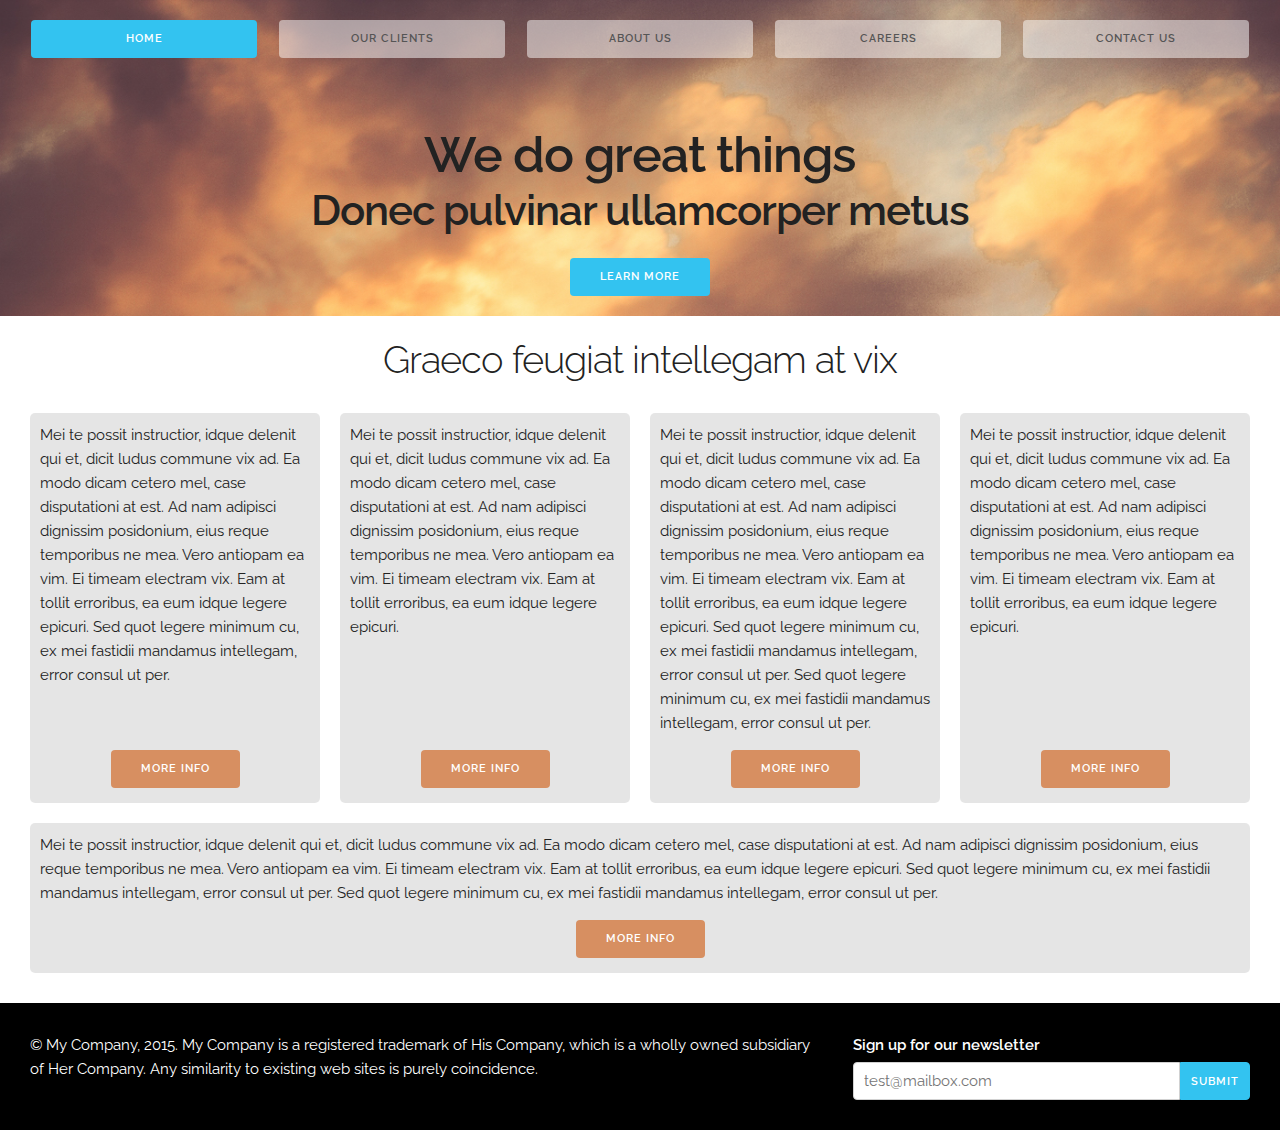
<file: module12/index.html>
<!DOCTYPE html>
<html lang="en">
<head>
  <meta charset="utf-8">
  <title>CSS: The Missing Manual</title>
  <meta name="viewport" content="width=device-width, initial-scale=1">
  <link href="https://fonts.googleapis.com/css?family=Raleway:400,300,600" rel="stylesheet" type="text/css">
  <link rel="stylesheet" href="css/base.css">
  <link rel="stylesheet" href="css/custom.css">
</head>
<body>
<!-- top section -->
<div class="header">
  <div class="section">
    <div class="nav">
      <a class="button button-primary" href="#">Home</a>
      <a class="button" href="#">Our Clients</a>
      <a class="button" href="#">About Us</a>
      <a class="button" href="#">Careers</a>
      <a class="button" href="#">Contact Us</a>
    </div>
    <div class="action">
      <h1>We do great things</h1>
      <h2>Donec pulvinar ullamcorper metus</h2>
      <a href="#" class="button button-primary">Learn More</a>
    </div>
  </div>
</div>
<!-- info section -->
<div class="info">
  <div class="section">
      <h2>Graeco feugiat intellegam at vix</h2>
  </div>
  <div class="section boxes">
    <div>
      <p>Mei te possit instructior, idque delenit qui et, dicit ludus commune vix ad. Ea modo dicam cetero mel, case disputationi at est. Ad nam adipisci dignissim posidonium, eius reque temporibus ne mea. Vero antiopam ea vim. Ei timeam electram vix. Eam at tollit erroribus, ea eum idque legere epicuri. Sed quot legere minimum cu, ex mei fastidii mandamus intellegam, error consul ut per.</p>
      <p class="more"><a href="#" class="button">More info</a></p>
    </div>
    <div>
      <p>Mei te possit instructior, idque delenit qui et, dicit ludus commune vix ad. Ea modo dicam cetero mel, case disputationi at est. Ad nam adipisci dignissim posidonium, eius reque temporibus ne mea. Vero antiopam ea vim. Ei timeam electram vix. Eam at tollit erroribus, ea eum idque legere epicuri. </p>
      <p class="more"><a href="#" class="button">More info</a></p>
    </div>
    <div>
      <p>Mei te possit instructior, idque delenit qui et, dicit ludus commune vix ad. Ea modo dicam cetero mel, case disputationi at est. Ad nam adipisci dignissim posidonium, eius reque temporibus ne mea. Vero antiopam ea vim. Ei timeam electram vix. Eam at tollit erroribus, ea eum idque legere epicuri. Sed quot legere minimum cu, ex mei fastidii mandamus intellegam, error consul ut per. Sed quot legere minimum cu, ex mei fastidii mandamus intellegam, error consul ut per.</p>
      <p class="more"><a href="#" class="button">More info</a></p>
    </div>
    <div>
      <p>Mei te possit instructior, idque delenit qui et, dicit ludus commune vix ad. Ea modo dicam cetero mel, case disputationi at est. Ad nam adipisci dignissim posidonium, eius reque temporibus ne mea. Vero antiopam ea vim. Ei timeam electram vix. Eam at tollit erroribus, ea eum idque legere epicuri. </p>
      <p class="more"><a href="#" class="button">More info</a></p>
    </div>
    <div>
      <p>Mei te possit instructior, idque delenit qui et, dicit ludus commune vix ad. Ea modo dicam cetero mel, case disputationi at est. Ad nam adipisci dignissim posidonium, eius reque temporibus ne mea. Vero antiopam ea vim. Ei timeam electram vix. Eam at tollit erroribus, ea eum idque legere epicuri. Sed quot legere minimum cu, ex mei fastidii mandamus intellegam, error consul ut per. Sed quot legere minimum cu, ex mei fastidii mandamus intellegam, error consul ut per.</p>
      <p class="more"><a href="#" class="button">More info</a></p>
    </div>
  </div>
</div>
<!-- footer -->
<div class="footer section">
  <div class="copyright">
    <p>© My Company, 2015. My Company is a registered trademark of His Company, which is a wholly owned subsidiary of Her Company. Any similarity to existing web sites is purely coincidence.</p>
  </div>
  <div class="signup">
    <form class="container">
      <label for="exampleEmailInput">Sign up for our newsletter</label>
      <input type="email" placeholder="test@mailbox.com" id="exampleEmailInput">
      <input class="button-primary" type="submit" value="Submit">
    </form>
  </div>
</div>
</body>
</html>
</file>
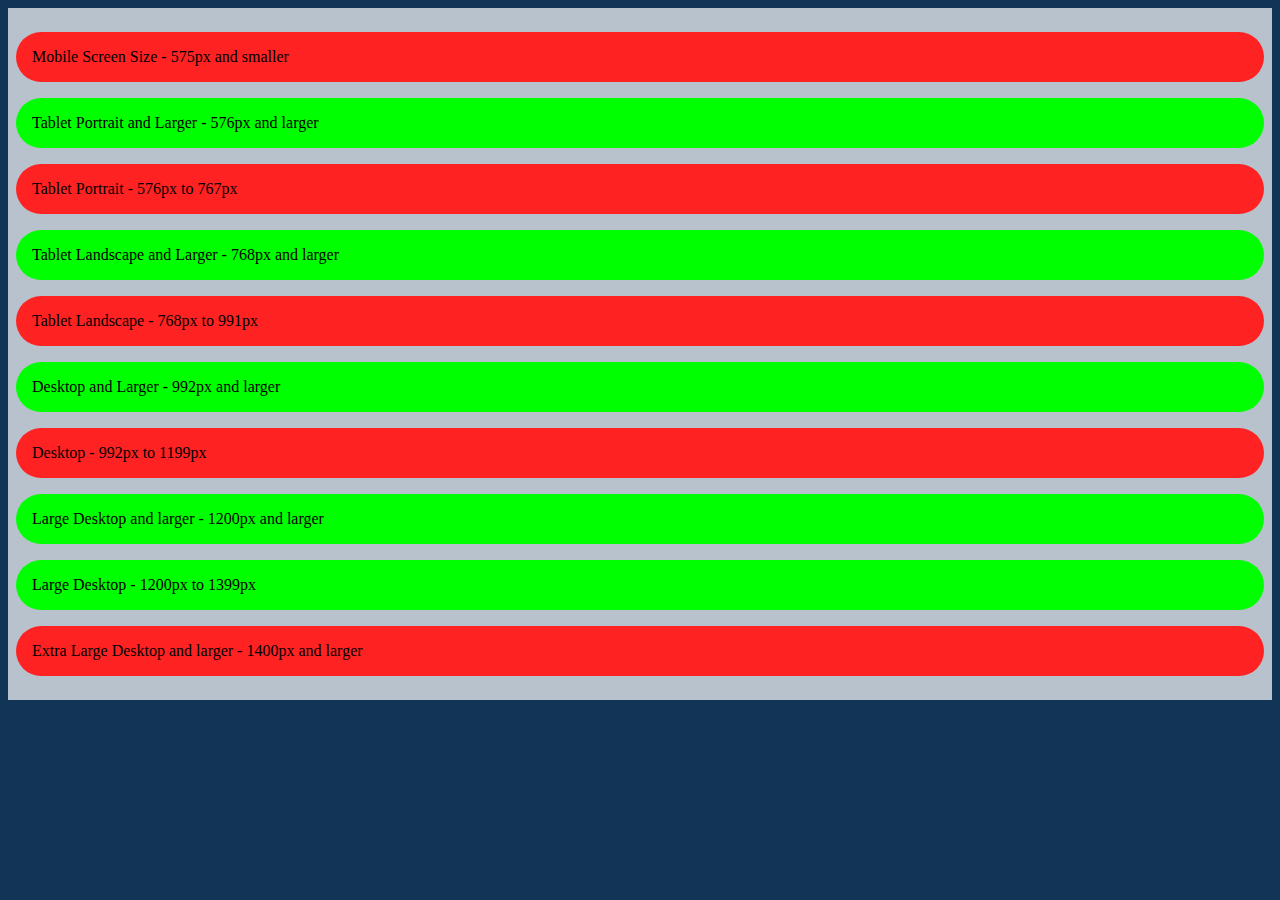
<file: module13/index.html>
<!DOCTYPE html>
<html>
<head>   
   <title>@media</title>
   <meta charset="utf-8" />
   <meta name="viewport" content="width=device-width, initial-scale=1" />

   <style type="text/css">
    body {
      background-color:#123456;
    }
    .container {
      padding:1em 0;
      background-color:rgba(255, 255, 255, 0.7);
      display:flex;
      flex-flow: column;
    }
    .container > div {
      margin:0.5em 0.5em;
      padding:1em;
      width:calc(100% - 3em);

      background-color:#ff2222;
      border-radius:999px;
    }

    @media screen and (max-width:575px) {
      .container > .mobile-only {
        background-color:#00ff00;
      }
    }
    @media screen and (min-width:576px) {
      .container > .tablet-portrait-and-larger{
        background-color:#00ff00;
      }
    }
    @media screen and (min-width: 576px) and (max-width: 767px) {
      .container > .tablet-portrait-only{
        background-color:#00ff00;
      }
    }
    @media screen and (min-width:768px) {
      .container > .tablet-landscape-and-larger {
        background-color:#00ff00;
      }
    }
    @media screen and (min-width: 768px) and (max-width: 991px) {
      .container > .tablet-landscape-only{
        background-color:#00ff00;
      }
    }
    @media screen and (min-width:992px) {
      .container > .desktop-and-larger {
        background-color:#00ff00;
      }
    }
    @media screen and (min-width: 992px) and (max-width: 1199px) {
      .container > .desktop-only{
        background-color:#00ff00;
      }
    }
    @media screen and (min-width:1200px) {
      .container > .large-desktop-and-larger {
        background-color:#00ff00;
      }
    }
    @media screen and (min-width: 1200px) and (max-width: 1399px) {
      .container > .large-desktop-only{
        background-color:#00ff00;
      }
    }
    @media screen and (min-width:1400px) {
      .container > .extra-large-desktop-and-larger {
        background-color:#00ff00;
      }
    }
   </style>
</head>

<body>

  <div class="container">

      <div class="mobile-only">Mobile Screen Size - 575px and smaller</div>

      <div class="tablet-portrait-and-larger">Tablet Portrait and Larger - 576px and larger</div>

      <div class="tablet-portrait-only">Tablet Portrait - 576px to 767px</div>

      <div class="tablet-landscape-and-larger">Tablet Landscape and Larger - 768px and larger</div>

      <div class="tablet-landscape-only">Tablet Landscape - 768px to 991px</div>

      <div class="desktop-and-larger">Desktop and Larger - 992px and larger</div>

      <div class="desktop-only">Desktop - 992px to 1199px</div>

      <div class="large-desktop-and-larger">Large Desktop and larger - 1200px and larger</div>

      <div class="large-desktop-only">Large Desktop - 1200px to 1399px</div>

      <div class="extra-large-desktop-and-larger">Extra Large Desktop and larger - 1400px and larger</div>
  </div>
   
</body>
</html>
</file>
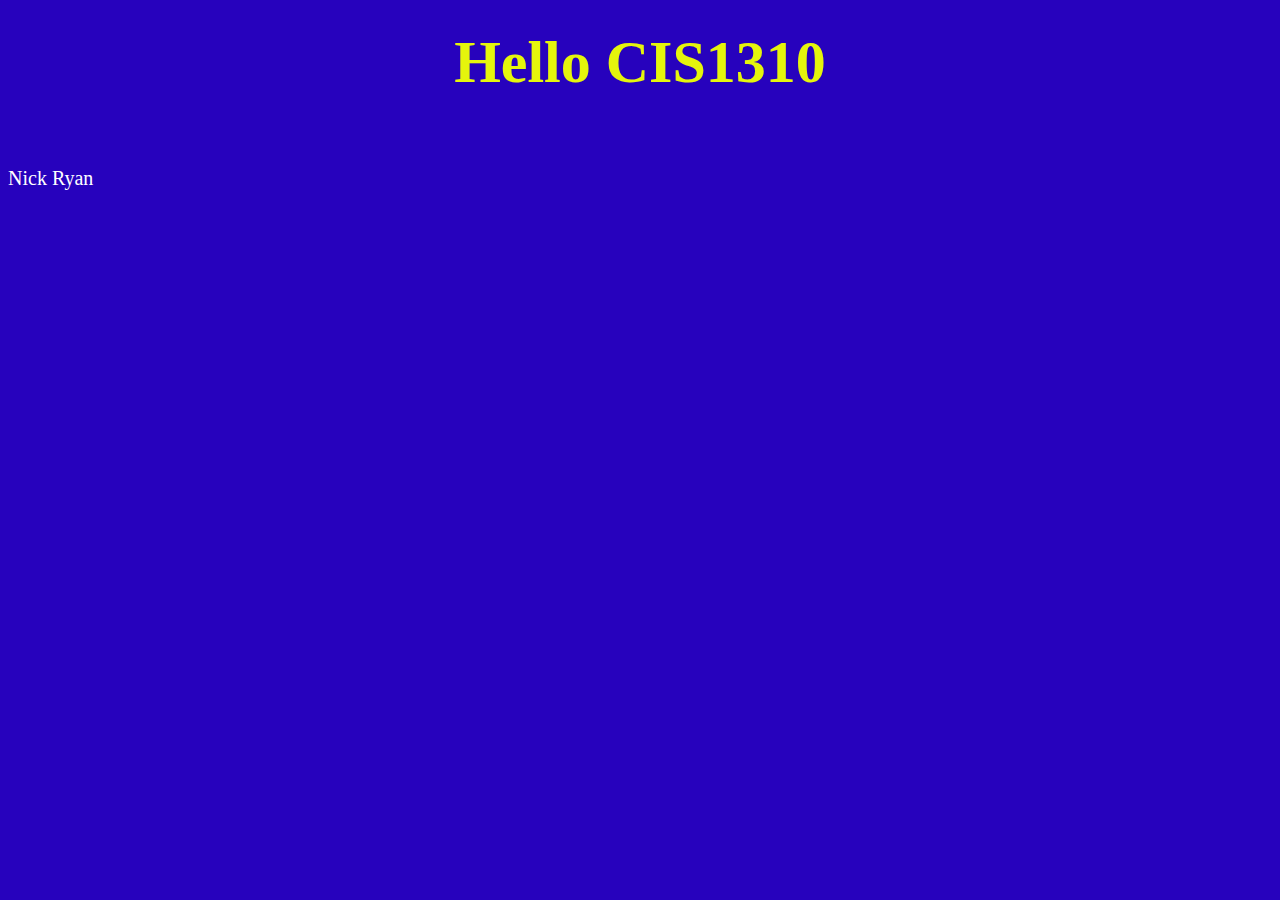
<file: module2/index.html>
<!DOCTYPE html>
<html>
<head>
	<meta charset="utf-8">
	<title>Hello CIS1310</title>
	<style>
		body{
			background-color: #2702bd;
		}
		h1{
			font-size: 60px;
			margin: -0.5em 0 0 0;
			text-align: center;
			color: #e5f50c;
			padding: 50px;
		}
		p{
			color: #ffffff;
			font-size: 20px;
		}
	</style>
</head>
<body>
	<h1>Hello CIS1310</h1>
	<p>Nick Ryan</p>
</body>
</html>
</file>
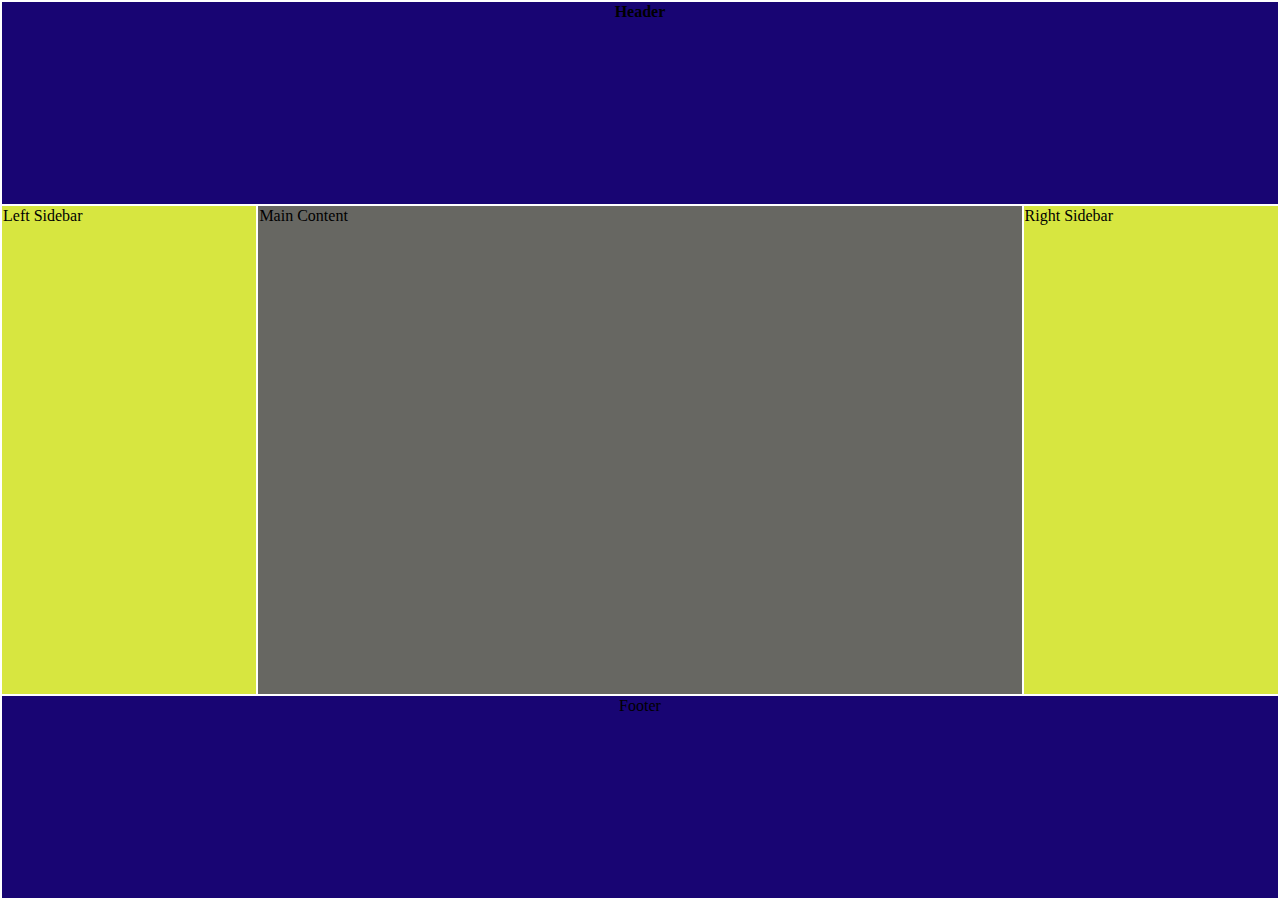
<file: module6/index.html>
<!DOCTYPE html>
<html>
<head>
	<meta charset="utf-8">
	<title>Holy Grail Layout</title>
	<style type="text/css">
		.header{
			height: 200px;
			vertical-align: top;
			text-align: center;
			background-color: #180573;
		}
		.footer{
			height: 200px;
			vertical-align: top;
			text-align: center;
			background-color: #180573;
		}
		.main{
			min-width: 600px;
			text-align: left;
			vertical-align: top;
			background-color: #676762;
		}
		.sidebar{
			width: 20%;
			vertical-align: top;
			background-color: #d7e640;
		}
		body{
			margin: 0;
			padding: 0;
		}
		table{
			width:  100%;
			height: 100vh;
		}
	</style>
</head>
<body>
	<table>
		<tr>
			<th colspan="3" class="header">Header</th>
		</tr>
		<tr>
			<td class="sidebar">Left Sidebar</td>
			<td class="main">Main Content</td>
			<td class="sidebar">Right Sidebar</td>
		</tr>
		<tr>
			<td colspan="3" class="footer">Footer</td>
		</tr>
	</table>
</body>
</html>
</file>
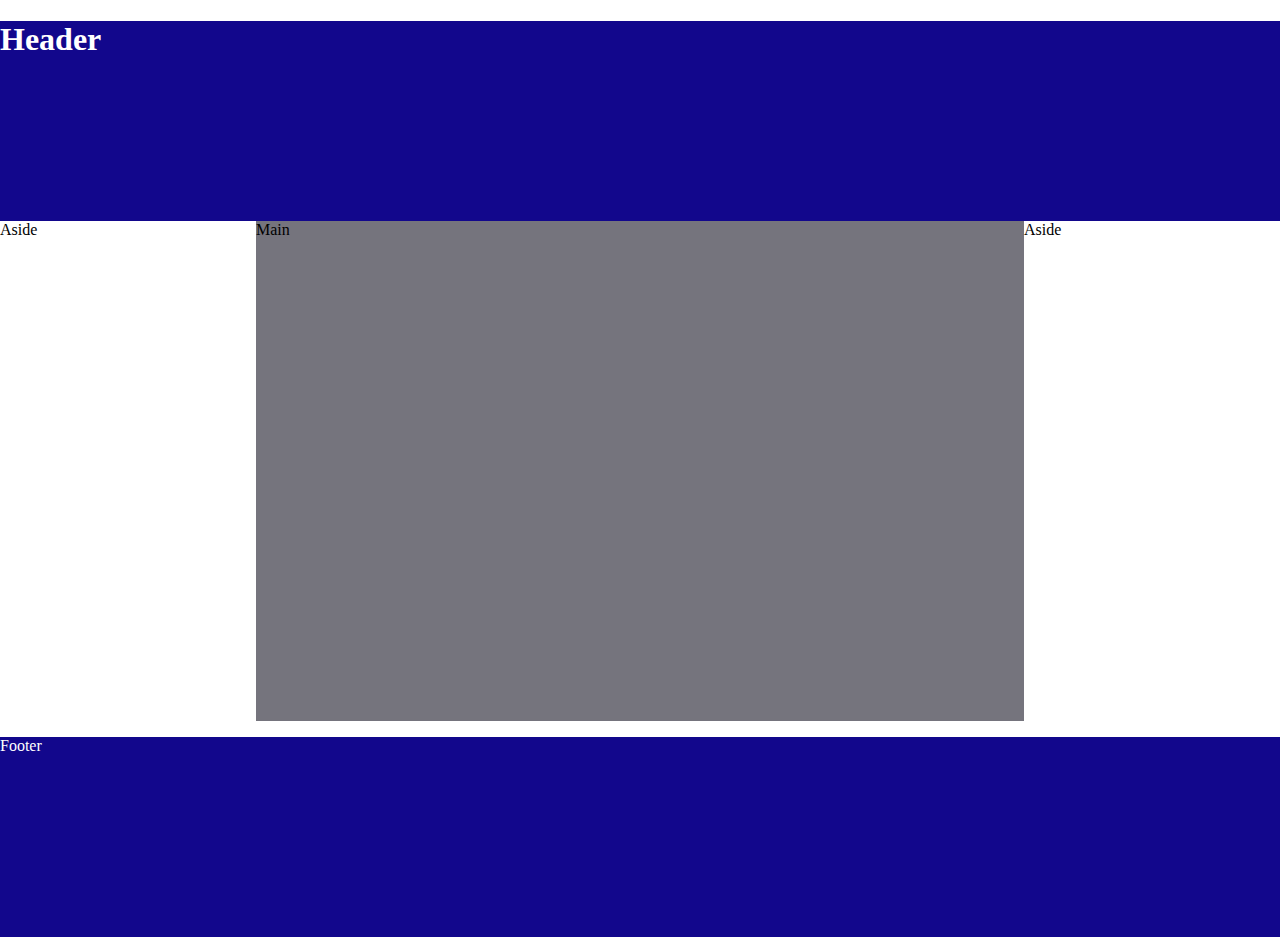
<file: module7/index.html>
<!doctype html>
<html>
<head>
<meta charset="utf-8">
<title>Holy Grail Layout</title>
<link href = "style.css" rel = "stylesheet" />
</head>
<body>
	<header>
		<h1>Header</h1>
	</header>
	<div id = "content">
		<aside>Aside</aside>
		<main>Main</main>
		<aside>Aside</aside>
	</div>
	<footer>
		<p>Footer</p>
	</footer>
</body>
</html>
</file>
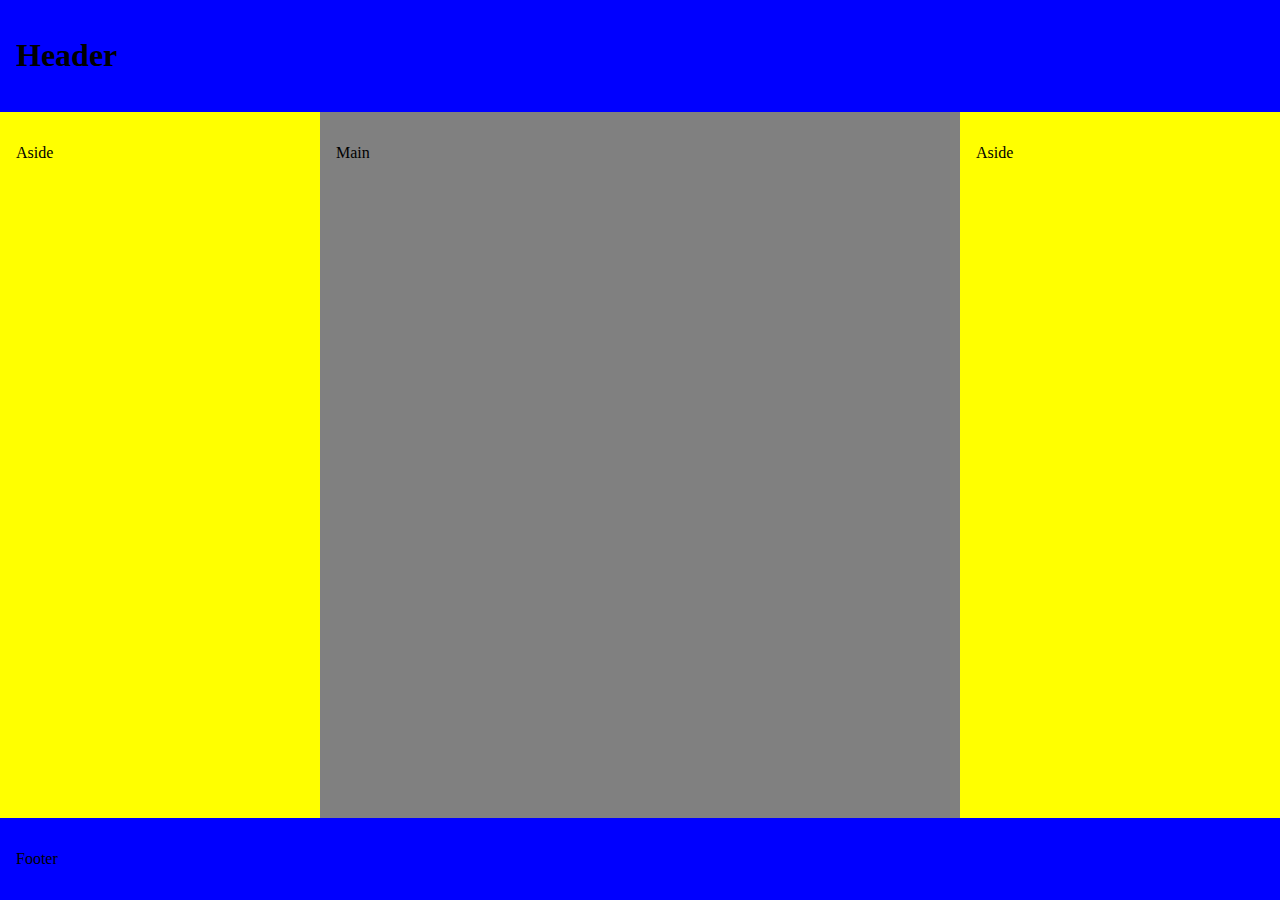
<file: module8/index.html>
<!DOCTYPE html>
<html>
<head>
	<meta charset="utf-8">
	<title>Grid Example</title>
	<style type="text/css">
		body{
			display: grid;
			grid-template-columns: 1fr 2fr 1fr;
			grid-template-rows: auto 1fr auto;
			grid-template-areas: 
				"header header header"
				"left main right"
				"footer footer footer";


			min-height: 100vh;
			background-color: yellow;
			margin: 0;
			padding: 0;
		}
		header{
			grid-area: header;
			padding: 1em;
			background-color: blue;
		}
		aside{
			grid-area: left;
			padding: 1em;
		}
		main{
			grid-area: main;
			padding: 1em;
			background-color: gray;
		}
		aside:last-of-type{
			grid-area: right;
		}
		footer{
			grid-area: footer;
			padding: 1em;
			background-color: blue;
		}
		
	</style>
</head>
<body>
	<header><h1>Header</h1></header>
	<aside><p>Aside</p></aside>
	<main><p>Main</p></main>
	<aside><p>Aside</p></aside>
	<footer><p>Footer</p></footer>
</body>
</html>
</file>
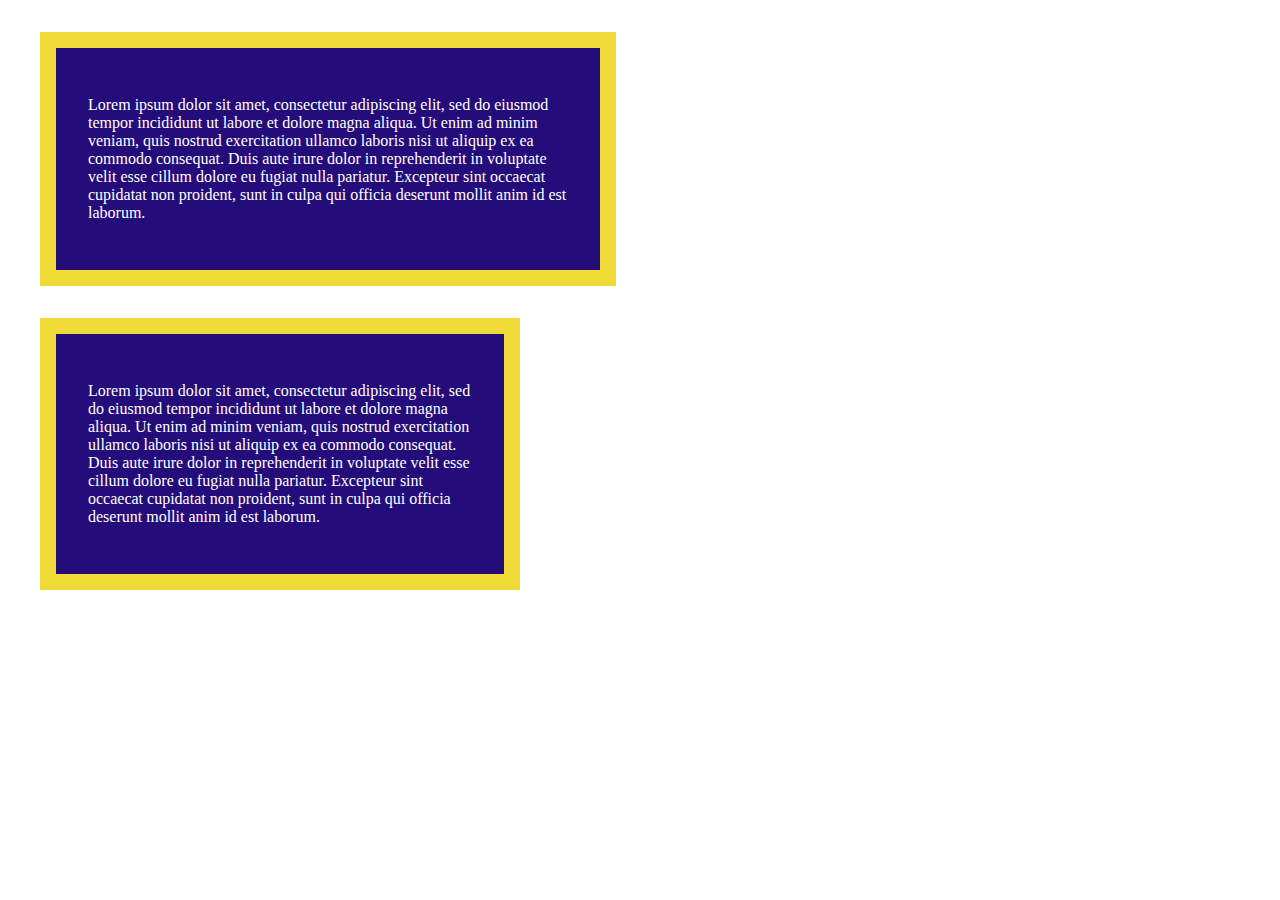
<file: module9/index.html>
<!DOCTYPE html>
<html>
<head>
	<meta charset="utf-8">
	<title></title>
	<link href = "style.css" rel = "stylesheet" />
</head>
<body>
	<div class="style content"><p>Lorem ipsum dolor sit amet, consectetur adipiscing elit, sed do eiusmod tempor incididunt ut labore et dolore magna aliqua. Ut enim ad minim veniam, quis nostrud exercitation ullamco laboris nisi ut aliquip ex ea commodo consequat. Duis aute irure dolor in reprehenderit in voluptate velit esse cillum dolore eu fugiat nulla pariatur. Excepteur sint occaecat cupidatat non proident, sunt in culpa qui officia deserunt mollit anim id est laborum.</p></div>
	<div class="style border"><p>Lorem ipsum dolor sit amet, consectetur adipiscing elit, sed do eiusmod tempor incididunt ut labore et dolore magna aliqua. Ut enim ad minim veniam, quis nostrud exercitation ullamco laboris nisi ut aliquip ex ea commodo consequat. Duis aute irure dolor in reprehenderit in voluptate velit esse cillum dolore eu fugiat nulla pariatur. Excepteur sint occaecat cupidatat non proident, sunt in culpa qui officia deserunt mollit anim id est laborum.</p></div>

</body>
</html>
</file>
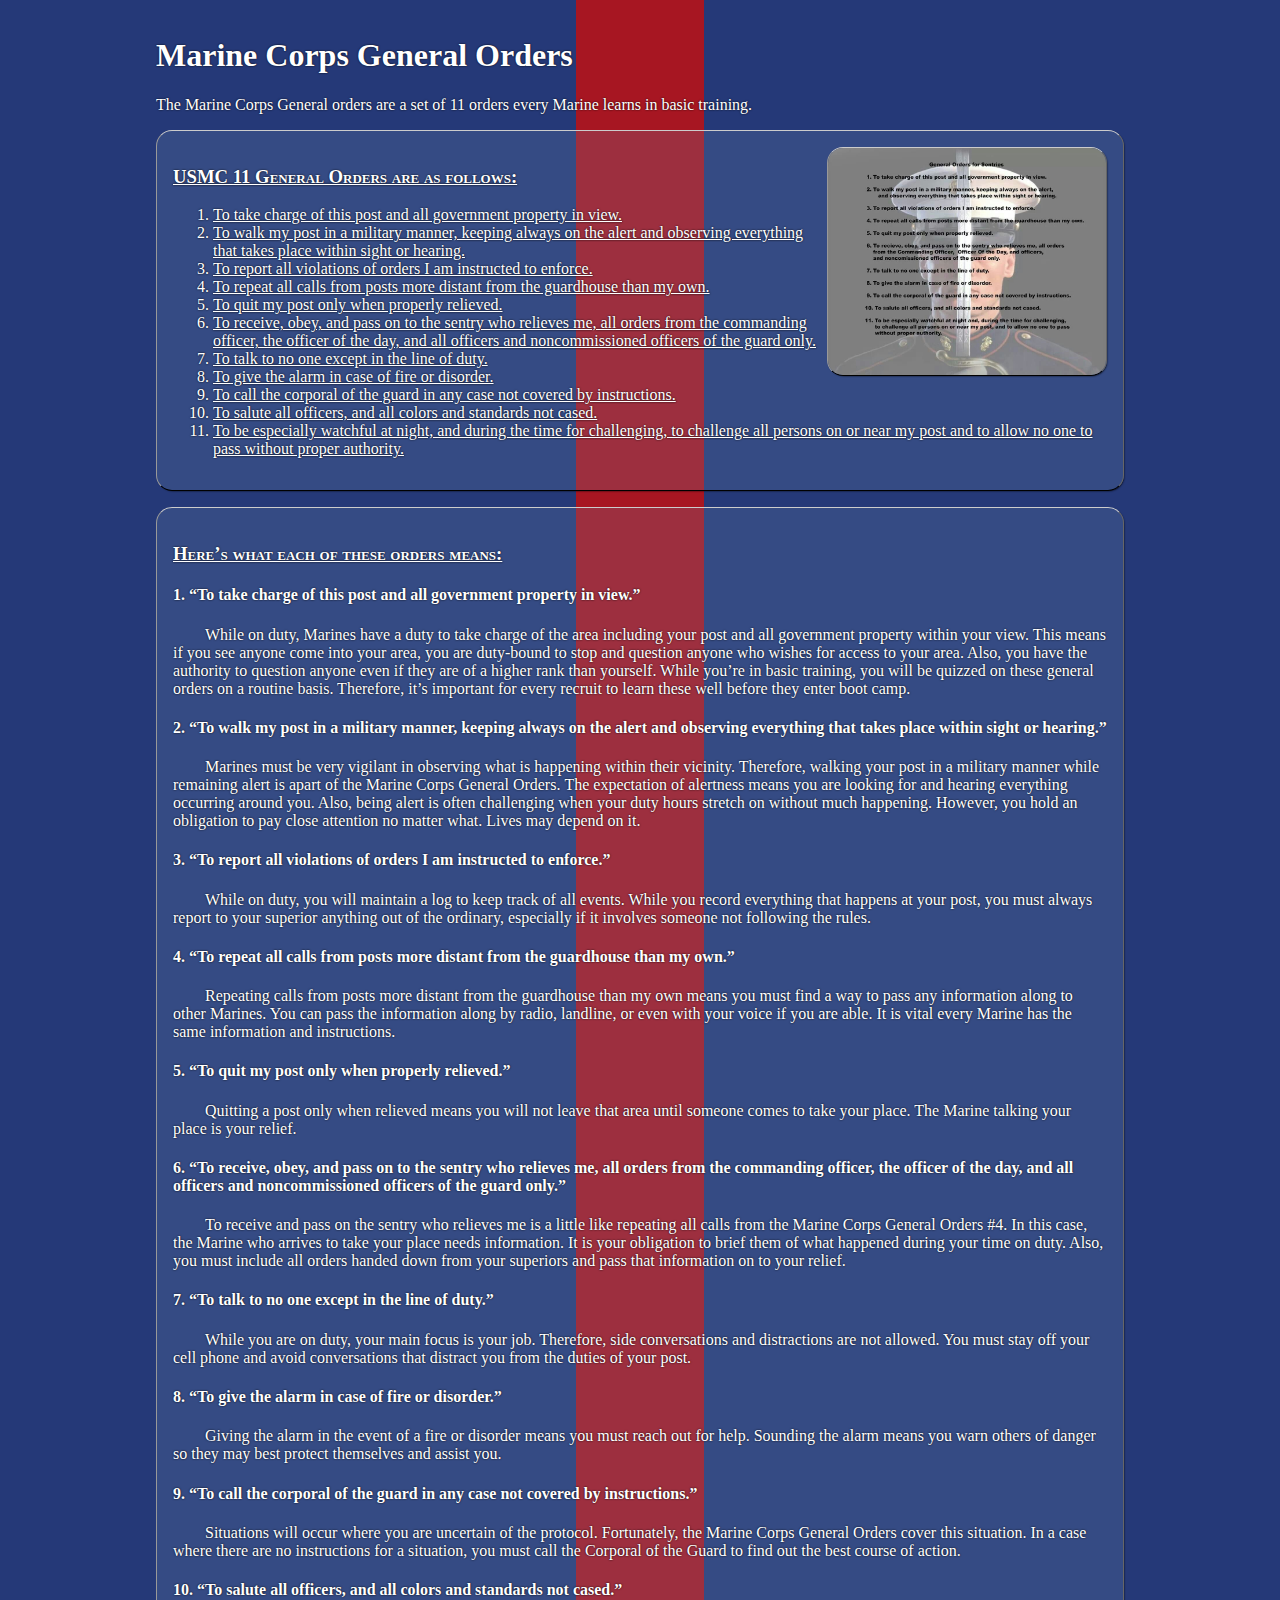
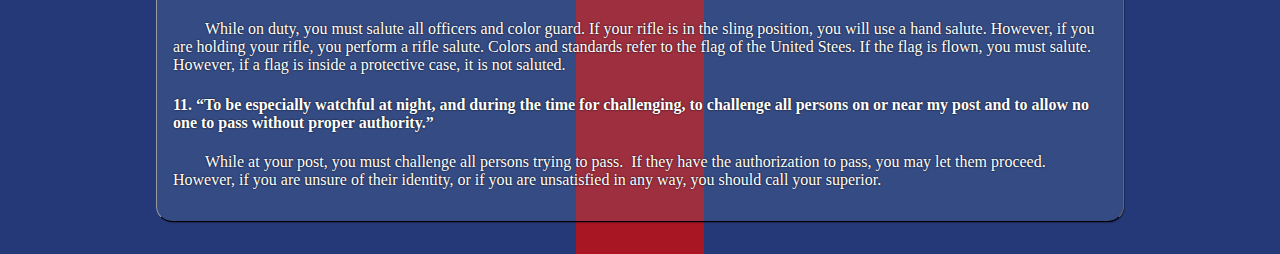
<file: project01/index.html>
<!doctype html>
<html>
<head>
<meta charset="utf-8">
<title>USMC - 11 General Orders</title>
<link href = "style.css" rel = "stylesheet" />
</head>

<body>
<div id="content">
<h1>Marine Corps General Orders</h1>
<p>The Marine Corps General orders are a set of 11 orders every Marine learns in basic training.</p>
<div class="section">
	<img src="general-orders.jpg" alt="" width="960" height="783"/>
	<h3 id="list">USMC 11 General Orders are as follows:</h3>
	<ol>
	  <li><a href = "#gen-01">To take charge of this post and all government property in view.</a></li>
	  <li><a href = "#gen-02">To walk my post in a military manner, keeping always on the alert   and observing everything that takes place within sight or hearing.</li>
	  <li><a href = "#gen-03">To report all violations of orders I am instructed to enforce.</a></li>
	  <li><a href = "#gen-04">To repeat all calls from posts more distant from the guardhouse than my own.</a></li>
	  <li><a href = "#gen-05">To quit my post only when properly relieved.</a></li>
	  <li><a href = "#gen-06">To receive, obey, and pass on to the sentry who relieves me, all   orders from the commanding officer, the officer of the day, and all   officers and noncommissioned officers of the guard only.</a></li>
	  <li><a href = "#gen-07">To talk to no one except in the line of duty.</a></li>
	  <li><a href = "#gen-08">To give the alarm in case of fire or disorder.</a></li>
	  <li><a href = "#gen-09">To call the corporal of the guard in any case not covered by instructions.</a></li>
	  <li><a href = "#gen-10">To salute all officers, and all colors and standards not cased.</a></li>
	  <li><a href = "#gen-11">To be especially watchful at night, and during the time for   challenging, to challenge all persons on or near my post and to allow no   one to pass without proper authority.</a></li>
	</ol>
</div>
<div class="section">
	<h3 id="description">Here&rsquo;s what each of these orders means:</h3>
	<h4 id="gen-01">1. &ldquo;To take charge of this post and all government property in view.&rdquo;</h4>
	<p>While on duty, Marines have a duty to take charge of the area including your post and all government property within your view. This means if you see anyone come into your area, you are duty-bound   to stop and question anyone who wishes for access to your area. Also, you have the authority to question anyone even if they are of a higher rank than yourself. While you&rsquo;re in basic training, you will be quizzed on these general orders on a routine basis. Therefore, it&rsquo;s important for every recruit to learn these well before they enter boot camp.</p>
	<h4 id="gen-02">2. &ldquo;To walk my post in a military manner, keeping always on the   alert and observing everything that takes place within sight or   hearing.&rdquo;</h4>
	<p>Marines must be very vigilant in observing what is happening within their vicinity. Therefore, walking your post in a military manner while remaining alert is apart of the Marine Corps General Orders. The expectation of alertness means you are looking for and hearing everything occurring around you. Also, being alert is often challenging when your duty hours stretch on without much happening. However, you hold an obligation to pay close attention no matter what. Lives may depend on it.</p>
	<h4 id="gen-03">3. &ldquo;To report all violations of orders I am instructed to enforce.&rdquo;</h4>
	<p>While on duty, you will maintain a log to keep track of all events. While you record everything that happens at your post, you must   always report to your superior anything out of the ordinary, especially   if it involves someone not following the rules.</p>
	<h4 id="gen-04">4. &ldquo;To repeat all calls from posts more distant from the guardhouse than my own.&rdquo;</h4>
	<p>Repeating calls from posts more distant from the guardhouse than my   own means you must find a way to pass any information along to other   Marines. You can pass the information along by radio, landline, or even with your voice if you are able. It is vital every Marine has the same information and instructions.</p>
	<h4 id="gen-05">5. &ldquo;To quit my post only when properly relieved.&rdquo;</h4>
	<p>Quitting a post only when relieved means you will not leave that area until someone comes to take your place. The Marine talking your place is your relief. </p>
	<h4 id="gen-06">6. &ldquo;To receive, obey, and pass on to the sentry who relieves me, all   orders from the commanding officer, the officer of the day, and all   officers and noncommissioned officers of the guard only.&rdquo;</h4>
	<p>To receive and pass on the sentry who relieves me is a little like repeating all calls from the Marine Corps General Orders #4. In this case, the Marine who arrives to take your place needs information. It is your obligation to brief them of what happened during your time on duty. Also, you must include all orders handed down from your superiors and pass that information on to your relief.</p>
	<h4 id="gen-07">7. &ldquo;To talk to no one except in the line of duty.&rdquo;</h4>
	<p>While you are on duty, your main focus is your job. Therefore, side conversations and distractions are not allowed. You must stay off your cell phone and avoid conversations that distract you from the duties of your post.</p>
	<h4 id="gen-08">8. &ldquo;To give the alarm in case of fire or disorder.&rdquo;</h4>
	<p>Giving the alarm in the event of a fire or disorder means you must reach out for help. Sounding the alarm means you warn others of danger so they may best protect themselves and assist you. </p>
	<h4 id="gen-09">9. &ldquo;To call the corporal of the guard in any case not covered by instructions.&rdquo;</h4>
	<p>Situations will occur where you are uncertain of the protocol. Fortunately, the Marine Corps General Orders cover this situation. In a case where there are no instructions for a situation, you must   call the Corporal of the Guard to find out the best course of action. </p>
	<h4 id="gen-10">10. &ldquo;To salute all officers, and all colors and standards not cased.&rdquo;</h4>
	<p>While on duty, you must salute all officers and color guard. If your rifle is in the sling position, you will use a hand salute. However, if you are holding your rifle, you perform a rifle salute. Colors and standards refer to the flag of the United Stees. If the flag is flown, you must salute. However, if a flag is inside a protective case, it is not saluted. </p>
	<h4 id="gen-11">11. &ldquo;To be especially watchful at night, and during the time for   challenging, to challenge all persons on or near my post and to allow no   one to pass without proper authority.&rdquo;</h4>
	<p>While at your post, you must challenge all persons trying to pass.  If they have the authorization to pass, you may let them proceed. However, if you are unsure of their identity, or if you are unsatisfied in any way, you should call your superior. </p>
</div>
</div>
</body>
</html>
</file>
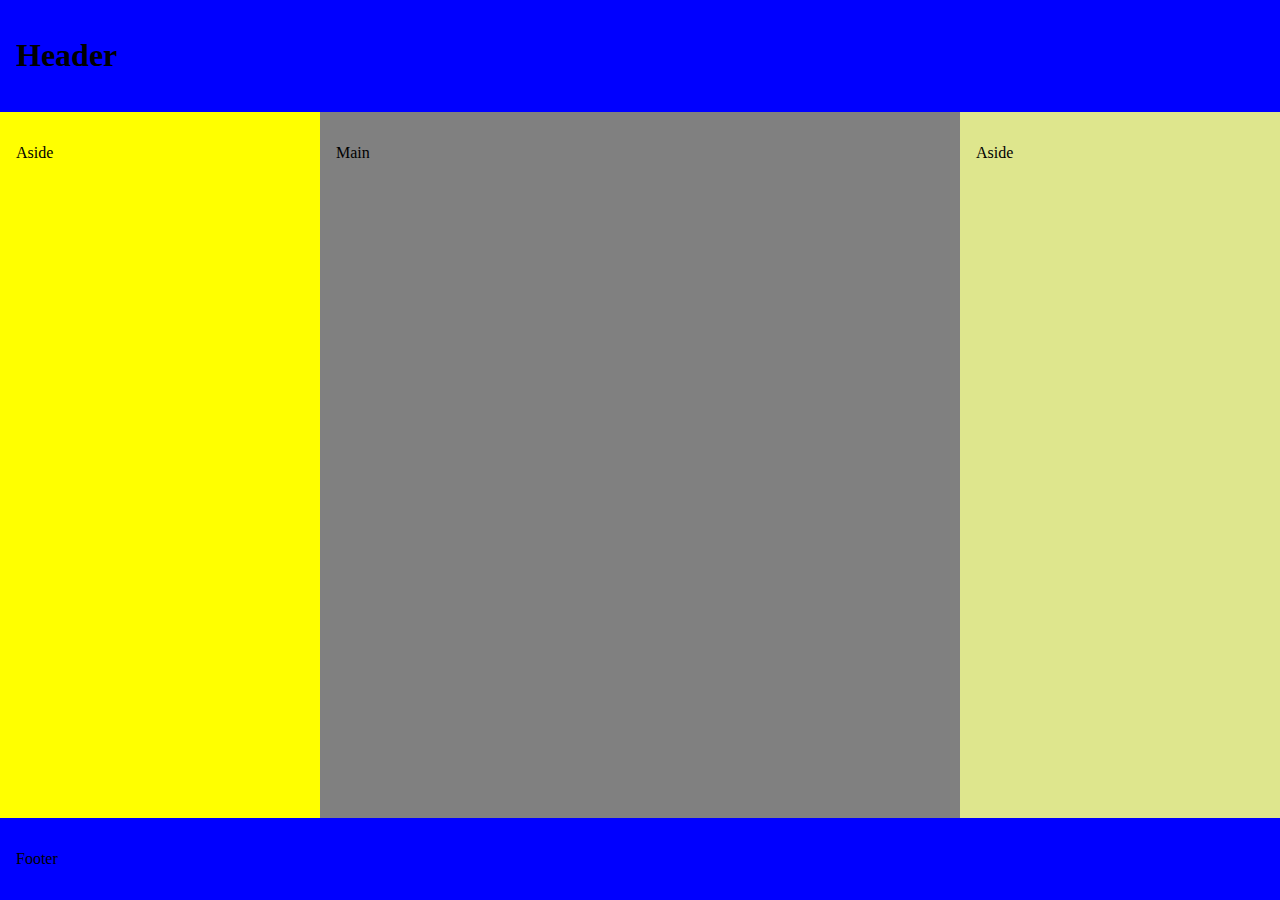
<file: project2/index.html>
<!DOCTYPE html>
<html>
<head>
	<meta charset="utf-8">
	<title>Project 2</title>
	<link href="style.css" rel="stylesheet" type="text/css">
</head>
<body>
	<header><h1>Header</h1></header>
	<aside><p>Aside</p></aside>
	<main><p>Main</p></main>
	<aside><p>Aside</p></aside>
	<footer><p>Footer</p></footer>
</body>
</html>
</file>
<file: module12/css/custom.css>
.nav{
	display: flex;
	flex-direction: row;
	flex-wrap: wrap;
	justify-content: space-between;
}
.nav a{
	flex-grow: 1;
	flex-shrink: 1;
	flex-basis: 15%;
	margin-left: 1em;
	margin-right: 1em;
}
.boxes{
	display: flex;
	flex-direction: row;
	flex-wrap: wrap;
}
.boxes div{
	display: flex;
	flex-direction: column;
	flex-grow: 1;
	flex-shrink: 1;
	flex-basis: 250px;
	margin: 10px;
	align-items: center;
}
.footer{
	display: flex;
	flex-direction: row;
	flex-wrap: wrap;
}
.section{
	max-width: 100%;
}
</file>
<file: module7/style.css>
body{
	margin: 0;
	padding: 0;
}
header{
	width: 100%;
	height: 200px;
	background-color: #12078c;
	color: white;
}
footer{
	width: 100%;
	height: 200px;
	background-color: #12078c;
	color: white;
}
main{
	width: 60%;
	margin: 0 20%;
	min-height: calc(100vh - 400px);
	background-color: #75747d;
}
aside{
	width: 20%;
	position: absolute;
}
aside:first-child{
	left: 0px;
	top: 0px;
}
aside:last-child{
	right: 0px;
	top: 0px;
}
#content{
	position: relative;
}
</file>
<file: module9/style.css>
.style{
	margin: 2em;
	padding: 2em;
	border: solid;
	border-width: 1em;
	border-color: #f0da37;
	width: 30em;
	background-color: #240c7a;
	color: white;
}
.content{
	box-sizing: content-box;
}
.border{
	box-sizing: border-box;
}
</file>
<file: project01/style.css>
@charset "utf-8";
html {
  box-sizing: border-box;
}
*, *:before, *:after {
  box-sizing: inherit;
}
body {

	background: #253978; /* Old browsers */
	background: -moz-linear-gradient(left, #253978 0%, #253978 45%, #a71622 45%, #a71622 55%, #253978 55%, #253978 100%); /* FF3.6-15 */
	background: -webkit-linear-gradient(left, #253978 0%, #253978 45%, #a71622 45%, #a71622 55%, #253978 55%, #253978 100%); /* Chrome10-25,Safari5.1-6 */
	background: linear-gradient(to right, #253978 0%, #253978 45%, #a71622 45%, #a71622 55%, #253978 55%, #253978 100%); /* W3C, IE10+, FF16+, Chrome26+, Opera12+, Safari7+ */
	margin: 0;
	padding: 0;
}
h3{
	text-decoration: underline;
	font-weight: bold;
	font-variant-caps: small-caps;
}
#content {
    margin: 0 auto;
    width: 100%;
	
	color: #ffffff;
	text-shadow: 0px 0px 2px #000000;
	max-width: 1000px;
	padding: 1em;
	position: relative;
}
#content a{
	color: inherit;
}
.section {
	margin: 1em 0;
	padding: 1em;
	
	background-color: rgba(120, 150, 180, 0.2);
	border: 1px solid #cccccc;
	box-shadow: 1px 1px 2px -1px #000000;
	border-top-color: #cccccc;
	border-right-color: #666666;
	border-bottom-color: #000000;
	border-left-color: #999999;
	border-radius: 1em;
}
.section p{
	text-indent: 2em;
}
.section img{
	border-radius: inherit;
	border: inherit;
	box-shadow: inherit;
}
.section img {
    float: right;
    width: 30%;
    min-width: 250px;
    max-width: 500px;
    height: auto;
}
</file>
<file: project2/style.css>
body{
	display: grid;
	grid-template-columns: 1fr 2fr 1fr;
	grid-template-rows: auto 1fr auto;
	grid-template-areas: 
		"header header header"
		"left left left"
		"main main main"
		"right right right"
		"footer footer footer";


	min-height: 100vh;
	background-color: yellow;
	margin: 0;
	padding: 0;
}

header{
	grid-area: header;
	padding: 1em;
	background-color: blue;
	max-height: 300px;
}
aside{
	grid-area: left;
	padding: 1em;
	min-height: 50px;
}
main{
	grid-area: main;
	padding: 1em;
	background-color: gray;
	min-height: 400px;
}
aside:last-of-type{
	grid-area: right;
	min-height: 400px;
	background-color: #dee68d;
}
footer{
	grid-area: footer;
	padding: 1em;
	background-color: blue;
}
@media screen and (max-width:575px){
		body{
		display: grid;
		grid-template-columns: 1fr 2fr 1fr;
		grid-template-rows: auto 1fr auto;
		grid-template-areas: 
			"header header header"
			"left left left"
			"main main main"
			"right right right"
			"footer footer footer";


		min-height: 100vh;
		background-color: yellow;
		margin: 0;
		padding: 0;
	}

	header{
		grid-area: header;
		padding: 1em;
		background-color: blue;
		max-height: 300px;
	}
	aside{
		grid-area: left;
		padding: 1em;
		min-height: 50px;
	}
	main{
		grid-area: main;
		padding: 1em;
		background-color: gray;
		min-height: 400px;
	}
	aside:last-of-type{
		grid-area: right;
		min-height: 400px;
		background-color: #dee68d;
	}
	footer{
		grid-area: footer;
		padding: 1em;
		background-color: blue;
	}
}

@media screen and (min-width: 576px) and (max-width: 991px) {
	body{
		display: grid;
		grid-template-columns: 1fr 1fr ;
		grid-template-rows: 1fr;
		grid-template-areas: 
			"header header"
			"left right"
			"main main"
			"footer footer";


		min-height: 100vh;
		background-color: yellow;
		margin: 0;
		padding: 0;
	}

	header{
		grid-area: header;
		padding: 1em;
		background-color: blue;
		max-height: 300px;
	}
	aside{
		grid-area: left;
		padding: 1em;
		min-height: 500px;
	}
	main{
		grid-area: main;
		padding: 1em;
		background-color: gray;
		min-height: 500px;
	}
	aside:last-of-type{
		grid-area: right;
		min-height: 500px;
		background-color: #dee68d;
	}
	footer{
		grid-area: footer;
		padding: 1em;
		background-color: blue;
	}
}

@media screen and (min-width: 992px){
	body{
			display: grid;
			grid-template-columns: 1fr 2fr 1fr;
			grid-template-rows: auto 1fr auto;
			grid-template-areas: 
				"header header header"
				"left main right"
				"footer footer footer";


			min-height: 100vh;
			background-color: yellow;
			margin: 0;
			padding: 0;
		}
		header{
			grid-area: header;
			padding: 1em;
			background-color: blue;
			max-height: 300px;
		}
		aside{
			grid-area: left;
			padding: 1em;
		}
		main{
			grid-area: main;
			padding: 1em;
			background-color: gray;
		}
		aside:last-of-type{
			grid-area: right;
			background-color: #dee68d;
		}
		footer{
			grid-area: footer;
			padding: 1em;
			background-color: blue;
		}
}
</file>
<file: module12/css/base.css>
/*! normalize.css v3.0.2 | MIT License | git.io/normalize */

/**
 * 1. Set default font family to sans-serif.
 * 2. Prevent iOS text size adjust after orientation change, without disabling
 *    user zoom.
 */

html {
  font-family: sans-serif; /* 1 */
  -ms-text-size-adjust: 100%; /* 2 */
  -webkit-text-size-adjust: 100%; /* 2 */
}

/**
 * Remove default margin.
 */

body {
  margin: 0;
}

/* HTML5 display definitions
   ========================================================================== */

/**
 * Correct `block` display not defined for any HTML5 element in IE 8/9.
 * Correct `block` display not defined for `details` or `summary` in IE 10/11
 * and Firefox.
 * Correct `block` display not defined for `main` in IE 11.
 */

article,
aside,
details,
figcaption,
figure,
footer,
header,
hgroup,
main,
menu,
nav,
section,
summary {
  display: block;
}

/**
 * 1. Correct `inline-block` display not defined in IE 8/9.
 * 2. Normalize vertical alignment of `progress` in Chrome, Firefox, and Opera.
 */

audio,
canvas,
progress,
video {
  display: inline-block; /* 1 */
  vertical-align: baseline; /* 2 */
}

/**
 * Prevent modern browsers from displaying `audio` without controls.
 * Remove excess height in iOS 5 devices.
 */

audio:not([controls]) {
  display: none;
  height: 0;
}

/**
 * Address `[hidden]` styling not present in IE 8/9/10.
 * Hide the `template` element in IE 8/9/11, Safari, and Firefox < 22.
 */

[hidden],
template {
  display: none;
}

/* Links
   ========================================================================== */

/**
 * Remove the gray background color from active links in IE 10.
 */

a {
  background-color: transparent;
}

/**
 * Improve readability when focused and also mouse hovered in all browsers.
 */

a:active,
a:hover {
  outline: 0;
}

/* Text-level semantics
   ========================================================================== */

/**
 * Address styling not present in IE 8/9/10/11, Safari, and Chrome.
 */

abbr[title] {
  border-bottom: 1px dotted;
}

/**
 * Address style set to `bolder` in Firefox 4+, Safari, and Chrome.
 */

b,
strong {
  font-weight: bold;
}

/**
 * Address styling not present in Safari and Chrome.
 */

dfn {
  font-style: italic;
}

/**
 * Address variable `h1` font-size and margin within `section` and `article`
 * contexts in Firefox 4+, Safari, and Chrome.
 */

h1 {
  font-size: 2em;
  margin: 0.67em 0;
}

/**
 * Address styling not present in IE 8/9.
 */

mark {
  background: #ff0;
  color: #000;
}

/**
 * Address inconsistent and variable font size in all browsers.
 */

small {
  font-size: 80%;
}

/**
 * Prevent `sub` and `sup` affecting `line-height` in all browsers.
 */

sub,
sup {
  font-size: 75%;
  line-height: 0;
  position: relative;
  vertical-align: baseline;
}

sup {
  top: -0.5em;
}

sub {
  bottom: -0.25em;
}

/* Embedded content
   ========================================================================== */

/**
 * Remove border when inside `a` element in IE 8/9/10.
 */

img {
  border: 0;
}

/**
 * Correct overflow not hidden in IE 9/10/11.
 */

svg:not(:root) {
  overflow: hidden;
}

/* Grouping content
   ========================================================================== */

/**
 * Address margin not present in IE 8/9 and Safari.
 */

figure {
  margin: 1em 40px;
}

/**
 * Address differences between Firefox and other browsers.
 */

hr {
  -moz-box-sizing: content-box;
  box-sizing: content-box;
  height: 0;
}

/**
 * Contain overflow in all browsers.
 */

pre {
  overflow: auto;
}

/**
 * Address odd `em`-unit font size rendering in all browsers.
 */

code,
kbd,
pre,
samp {
  font-family: monospace, monospace;
  font-size: 1em;
}

/* Forms
   ========================================================================== */

/**
 * Known limitation: by default, Chrome and Safari on OS X allow very limited
 * styling of `select`, unless a `border` property is set.
 */

/**
 * 1. Correct color not being inherited.
 *    Known issue: affects color of disabled elements.
 * 2. Correct font properties not being inherited.
 * 3. Address margins set differently in Firefox 4+, Safari, and Chrome.
 */

button,
input,
optgroup,
select,
textarea {
  color: inherit; /* 1 */
  font: inherit; /* 2 */
  margin: 0; /* 3 */
}

/**
 * Address `overflow` set to `hidden` in IE 8/9/10/11.
 */

button {
  overflow: visible;
}

/**
 * Address inconsistent `text-transform` inheritance for `button` and `select`.
 * All other form control elements do not inherit `text-transform` values.
 * Correct `button` style inheritance in Firefox, IE 8/9/10/11, and Opera.
 * Correct `select` style inheritance in Firefox.
 */

button,
select {
  text-transform: none;
}

/**
 * 1. Avoid the WebKit bug in Android 4.0.* where (2) destroys native `audio`
 *    and `video` controls.
 * 2. Correct inability to style clickable `input` types in iOS.
 * 3. Improve usability and consistency of cursor style between image-type
 *    `input` and others.
 */

button,
html input[type="button"], /* 1 */
input[type="reset"],
input[type="submit"] {
  -webkit-appearance: button; /* 2 */
  cursor: pointer; /* 3 */
}

/**
 * Re-set default cursor for disabled elements.
 */

button[disabled],
html input[disabled] {
  cursor: default;
}

/**
 * Remove inner padding and border in Firefox 4+.
 */

button::-moz-focus-inner,
input::-moz-focus-inner {
  border: 0;
  padding: 0;
}

/**
 * Address Firefox 4+ setting `line-height` on `input` using `!important` in
 * the UA stylesheet.
 */

input {
  line-height: normal;
}

/**
 * It's recommended that you don't attempt to style these elements.
 * Firefox's implementation doesn't respect box-sizing, padding, or width.
 *
 * 1. Address box sizing set to `content-box` in IE 8/9/10.
 * 2. Remove excess padding in IE 8/9/10.
 */

input[type="checkbox"],
input[type="radio"] {
  box-sizing: border-box; /* 1 */
  padding: 0; /* 2 */
}

/**
 * Fix the cursor style for Chrome's increment/decrement buttons. For certain
 * `font-size` values of the `input`, it causes the cursor style of the
 * decrement button to change from `default` to `text`.
 */

input[type="number"]::-webkit-inner-spin-button,
input[type="number"]::-webkit-outer-spin-button {
  height: auto;
}

/**
 * 1. Address `appearance` set to `searchfield` in Safari and Chrome.
 * 2. Address `box-sizing` set to `border-box` in Safari and Chrome
 *    (include `-moz` to future-proof).
 */

input[type="search"] {
  -webkit-appearance: textfield; /* 1 */
  -moz-box-sizing: content-box;
  -webkit-box-sizing: content-box; /* 2 */
  box-sizing: content-box;
}

/**
 * Remove inner padding and search cancel button in Safari and Chrome on OS X.
 * Safari (but not Chrome) clips the cancel button when the search input has
 * padding (and `textfield` appearance).
 */

input[type="search"]::-webkit-search-cancel-button,
input[type="search"]::-webkit-search-decoration {
  -webkit-appearance: none;
}

/**
 * Define consistent border, margin, and padding.
 */

fieldset {
  border: 1px solid #c0c0c0;
  margin: 0 2px;
  padding: 0.35em 0.625em 0.75em;
}

/**
 * 1. Correct `color` not being inherited in IE 8/9/10/11.
 * 2. Remove padding so people aren't caught out if they zero out fieldsets.
 */

legend {
  border: 0; /* 1 */
  padding: 0; /* 2 */
}

/**
 * Remove default vertical scrollbar in IE 8/9/10/11.
 */

textarea {
  overflow: auto;
}

/**
 * Don't inherit the `font-weight` (applied by a rule above).
 * NOTE: the default cannot safely be changed in Chrome and Safari on OS X.
 */

optgroup {
  font-weight: bold;
}

/* Tables
   ========================================================================== */

/**
 * Remove most spacing between table cells.
 */

table {
  border-collapse: collapse;
  border-spacing: 0;
}

td,
th {
  padding: 0;
}


* {
  box-sizing: border-box;
}
html {
  font-size: 62.5%; }
body {
  font-size: 1.5em; /* currently ems cause chrome bug misinterpreting rems on body element */
  line-height: 1.6;
  font-weight: 400;
  font-family: "Raleway", "HelveticaNeue", "Helvetica Neue", Helvetica, Arial, sans-serif;
  color: #222;
}

/* Typography
–––––––––––––––––––––––––––––––––––––––––––––––––– */
h1, h2, h3, h4, h5, h6 {
  margin-top: 0;
  margin-bottom: 2rem;
  font-weight: 300; }
h1 { font-size: 4.0rem; line-height: 1.2;  letter-spacing: -.1rem;}
h2 { font-size: 3.6rem; line-height: 1.25; letter-spacing: -.1rem; }
h3 { font-size: 3.0rem; line-height: 1.3;  letter-spacing: -.1rem; }
h4 { font-size: 2.4rem; line-height: 1.35; letter-spacing: -.08rem; }
h5 { font-size: 1.8rem; line-height: 1.5;  letter-spacing: -.05rem; }
h6 { font-size: 1.5rem; line-height: 1.6;  letter-spacing: 0; }

/* Larger than phablet */
@media (min-width: 550px) {
  h1 { font-size: 5.0rem; }
  h2 { font-size: 4.2rem; }
  h3 { font-size: 3.6rem; }
  h4 { font-size: 3.0rem; }
  h5 { font-size: 2.4rem; }
  h6 { font-size: 1.5rem; }
}

p {
  margin-top: 0; }


/* Links
–––––––––––––––––––––––––––––––––––––––––––––––––– */
a {
  color: #1EAEDB; }
a:hover {
  color: #0FA0CE; }


/* Buttons
–––––––––––––––––––––––––––––––––––––––––––––––––– */
.button,
button,
input[type="submit"],
input[type="reset"],
input[type="button"] {
  display: inline-block;
  height: 38px;
  padding: 0 30px;
  color: #555;
  text-align: center;
  font-size: 11px;
  font-weight: 600;
  line-height: 38px;
  letter-spacing: .1rem;
  text-transform: uppercase;
  text-decoration: none;
  white-space: nowrap;
  background-color: transparent;
  border-radius: 4px;
  border: 1px solid #bbb;
  cursor: pointer;
  box-sizing: border-box; }
.button:hover,
button:hover,
input[type="submit"]:hover,
input[type="reset"]:hover,
input[type="button"]:hover,
.button:focus,
button:focus,
input[type="submit"]:focus,
input[type="reset"]:focus,
input[type="button"]:focus {
  color: #333;
  border-color: #888;
  outline: 0; }
.button.button-primary,
button.button-primary,
input[type="submit"].button-primary,
input[type="reset"].button-primary,
input[type="button"].button-primary {
  color: #FFF;
  background-color: #33C3F0;
  border-color: #33C3F0; }
.button.button-primary:hover,
button.button-primary:hover,
input[type="submit"].button-primary:hover,
input[type="reset"].button-primary:hover,
input[type="button"].button-primary:hover,
.button.button-primary:focus,
button.button-primary:focus,
input[type="submit"].button-primary:focus,
input[type="reset"].button-primary:focus,
input[type="button"].button-primary:focus {
  color: #FFF;
  background-color: #1EAEDB;
  border-color: #1EAEDB; }


/* Forms
–––––––––––––––––––––––––––––––––––––––––––––––––– */
input[type="email"],
input[type="number"],
input[type="search"],
input[type="text"],
input[type="tel"],
input[type="url"],
input[type="password"],
textarea,
select {
  height: 38px;
  padding: 6px 10px; /* The 6px vertically centers text on FF, ignored by Webkit */
  background-color: #fff;
  border: 1px solid #D1D1D1;
  border-radius: 4px;
  box-shadow: none;
  box-sizing: border-box; }
/* Removes awkward default styles on some inputs for iOS */
input[type="email"],
input[type="number"],
input[type="search"],
input[type="text"],
input[type="tel"],
input[type="url"],
input[type="password"],
textarea {
  -webkit-appearance: none;
     -moz-appearance: none;
          appearance: none; }
textarea {
  min-height: 65px;
  padding-top: 6px;
  padding-bottom: 6px; }
input[type="email"]:focus,
input[type="number"]:focus,
input[type="search"]:focus,
input[type="text"]:focus,
input[type="tel"]:focus,
input[type="url"]:focus,
input[type="password"]:focus,
textarea:focus,
select:focus {
  border: 1px solid #33C3F0;
  outline: 0; }
label,
legend {
  display: block;
  margin-bottom: .5rem;
  font-weight: 600; }
fieldset {
  padding: 0;
  border-width: 0; }
input[type="checkbox"],
input[type="radio"] {
  display: inline; }
label > .label-body {
  display: inline-block;
  margin-left: .5rem;
  font-weight: normal; }

/* custom styles */

body {
  background-color: black;
}

.header {
  padding: 0;
  background-image: url(../image/header.jpg);
  background-size: cover;
}

.section {
  max-width: 960px;
  margin: 0 auto;
  padding: 20px;
}
.nav a {
  padding-left: 0;
  padding-right: 0;
}
.info {
  background-color: white;
}

.footer {
  color: white;
  padding: 30px;
}
.footer form{
  display: flex;
  flex-flow: row wrap;
}



.button {
  background-color: rgba(255,255,255,.5);
  border: none;
}
.button:hover {
  background-color: rgba(255,255,255,.3);
}
.action {
  text-align: center;
  padding-top: 37px;
}
.action h1 {
  margin: 30px 0 0 0;
  font-weight: 600;
}
.action h2 {
  margin: 0 0 20px 0;
  font-weight: 600;
}

.info h2 {
  font-size: 3.8rem;
  text-align: center;
}
.info .button {
  background-color: rgb(215, 143, 97);
  border: none;
  color: white;
}

.info .button:hover {
  background-color: rgb(255, 207, 130);
  border: none;
}

.info .section:first-of-type {
  padding-bottom: 0;
}
.info .section:nth-of-type(2) {
  padding-top: 0;
}

form input {
  color: black;
}

.boxes div {
  border-radius: 5px;
  padding: 10px 10px 0 10px;
  background-color: rgba(0,0,0,.1);
}
.boxes .more {
  margin-top: auto;
}
.footer .copyright {
  flex: 2 1 500px;
  margin-right: 30px;
}
.footer .signup {
  flex: 1 1 250px;
}
.signup label {
  width: 100%;
}
.signup input[type="email"] {
  border-radius: 4px 0 0 4px;
  flex: 1;
}
.signup input[type="submit"] {
  border-radius: 0 4px 4px 0;
  padding: 0 10px;
}

@media (max-width: 576px) {
  .nav {
    flex-flow: column;
  }
  .nav a {
    flex: 1 1 1em;
    margin-bottom: 2px;
  }
}
</file>
